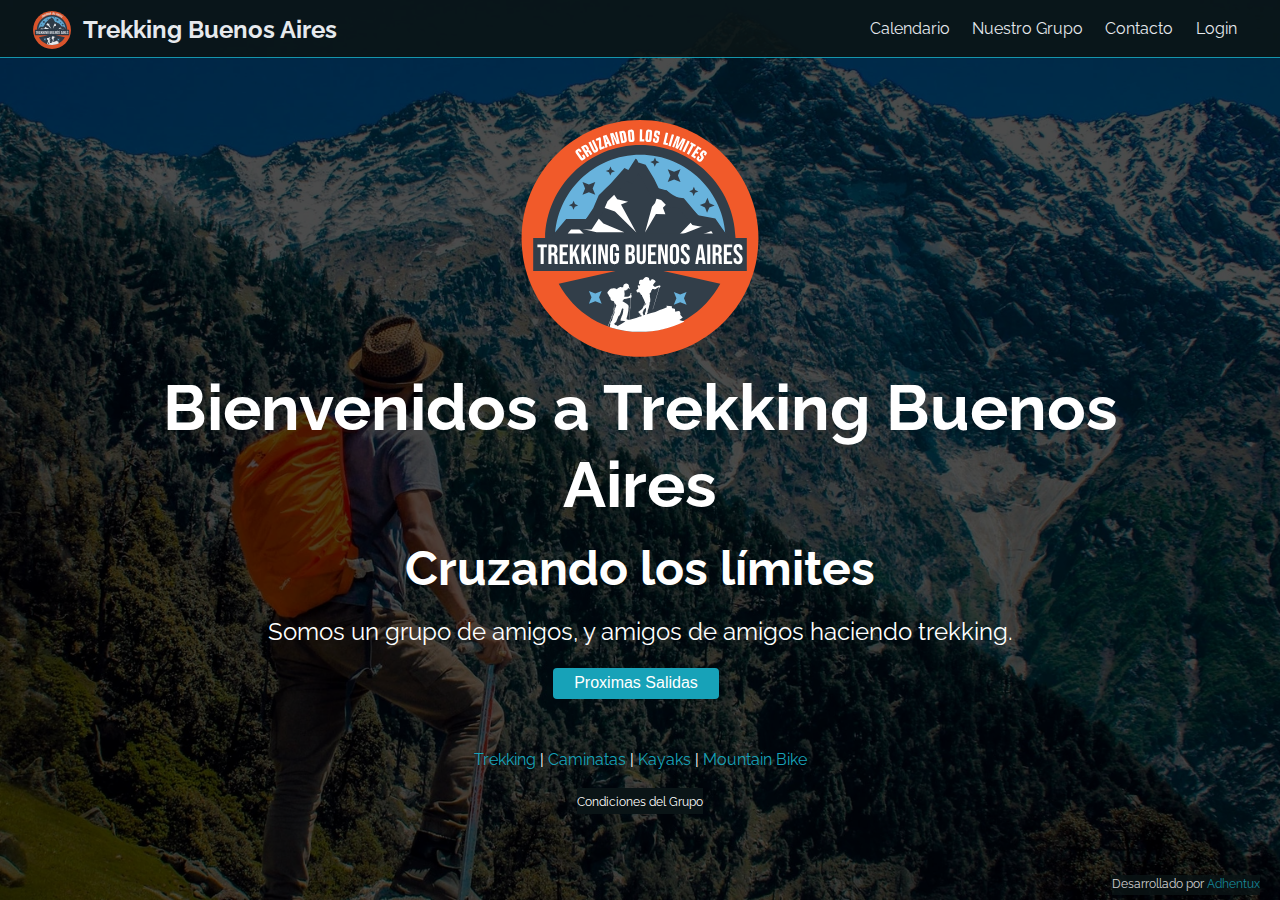
<file: index.html>
<!DOCTYPE html>
<html lang="en">

<head>
  <meta charset="utf-8" />
  <!-- <link rel="icon" href="/favicon.ico" /> -->
  <meta name="viewport" content="width=device-width, initial-scale=1" />
  <meta name="theme-color" content="#000000" />
  <!-- Meta Description -->
  <meta name="description"
    content="Somos un grupo de amigos, y amigos de amigos, sin intenciones de lucro que hacemos caminos de trekking, los inventamos y los conquistamos">
  <meta name="keywords" content="Trekking, Kayaks, Mountain Bike, Caminatas, Excursiones">
  <meta name="author" content="Adhentux">
  <!-- Favicons -->
  <link href="./favicon.png" rel="icon">
  <link rel="apple-touch-icon" href="/logo192.png" />
  <link href="https://fonts.googleapis.com/css?family=Raleway" rel="stylesheet" />
  <link rel="stylesheet" href="https://use.fontawesome.com/releases/v5.8.1/css/all.css"
    integrity="sha384-50oBUHEmvpQ+1lW4y57PTFmhCaXp0ML5d60M1M7uH2+nqUivzIebhndOJK28anvf" crossorigin="anonymous" />
  <link rel="manifest" href="/manifest.json" />
  <link rel="stylesheet" href="style.css" />
  <title>Bienvenidos a Trekking Buenos Aires</title>


</head>

<body>
  <div id="root">
    <nav class="navbar bg-dark">
      <ul class="brand-logo">
        <li>
          <div class="img-logo"></div>
        </li>
        <li>
          <h1><a href="/">Trekking Buenos Aires</a></h1>
        </li>
      </ul>
      <ul>
        <li><a href="/calendar">Calendario</a></li>
        <li><a href="/company">Nuestro Grupo</a></li>
        <li><a href="/contact">Contacto</a></li>
        <li><a href="/login">Login</a></li>
      </ul>
    </nav>
    <div class="alert-wrapper"></div>
    <section class="landing">
      <div class="dark-overlay">
        <div class="landing-inner">
          <div class="logo-big"></div>
          <h1 class="x-large">Bienvenidos a Trekking Buenos Aires</h1>
          <h1 class="large">Cruzando los límites</h1>
          <p class="lead">Somos un grupo de amigos, y amigos de amigos haciendo trekking.</p>
          <div class="buttons"><button class="btn btn-primary">Proximas Salidas</button></div>
          <div class="search"></div>
          <div><a class="link" href="/trips/?q=&amp;category=Trekking">Trekking</a>|<a class="link"
              href="/trips/?q=&amp;category=Caminatas">Caminatas</a>|<a class="link"
              href="/trips/?q=&amp;category=Kayaks">Kayaks</a>|<a class="link"
              href="/trips/?q=&amp;category=Mountain Bike">Mountain Bike</a></div>
          <div class="my-1 bg-dark"><a class="text-link" href="/conditions">Condiciones del Grupo</a></div>
        </div>
      </div>
    </section>
    <footer id="footer" class="bg-dark">
      <p>Desarrollado por <a href="http://adhentux.com" target="_blank" rel="noreferrer">Adhentux</a></p>
    </footer>
  </div>
</body>

</html>
</file>
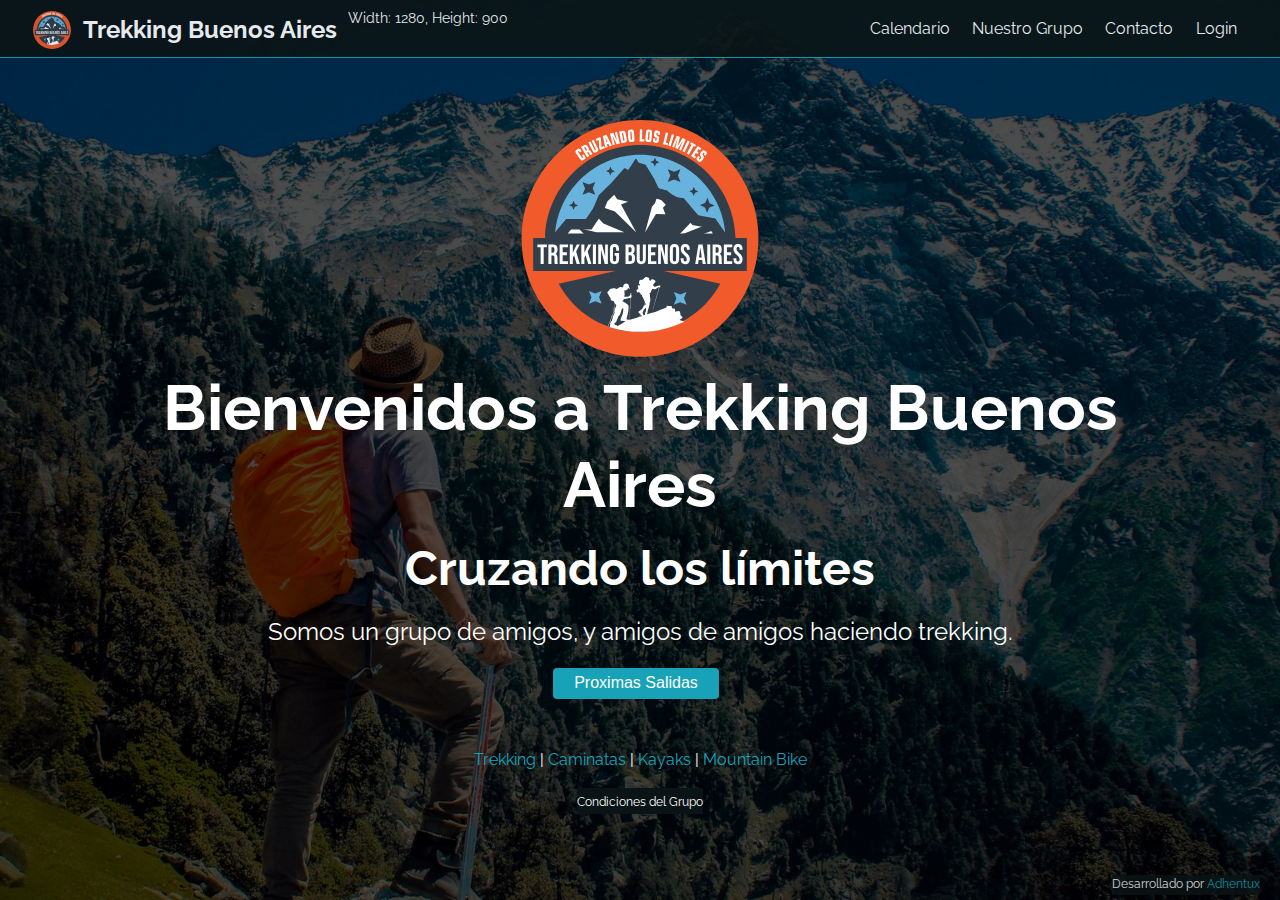
<file: index2.html>
<!DOCTYPE html>
<html lang="en">

<head>
  <meta charset="utf-8" />
  <!-- <link rel="icon" href="/favicon.ico" /> -->
  <meta name="viewport" content="width=device-width, initial-scale=1" />
  <meta name="theme-color" content="#000000" />
  <!-- Meta Description -->
  <meta name="description"
    content="Somos un grupo de amigos, y amigos de amigos, sin intenciones de lucro que hacemos caminos de trekking, los inventamos y los conquistamos">
  <meta name="keywords" content="Trekking, Kayaks, Mountain Bike, Caminatas, Excursiones">
  <meta name="author" content="Adhentux">
  <!-- Favicons -->
  <link href="./favicon.png" rel="icon">
  <link rel="apple-touch-icon" href="/logo192.png" />
  <link href="https://fonts.googleapis.com/css?family=Raleway" rel="stylesheet" />
  <link rel="stylesheet" href="https://use.fontawesome.com/releases/v5.8.1/css/all.css"
    integrity="sha384-50oBUHEmvpQ+1lW4y57PTFmhCaXp0ML5d60M1M7uH2+nqUivzIebhndOJK28anvf" crossorigin="anonymous" />
  <link rel="manifest" href="/manifest.json" />
  <link rel="stylesheet" href="style2.css" />
  <title>ORI - Bienvenidos a Trekking Buenos Aires</title>


</head>

<body>
  <div id="root">
    <nav class="navbar bg-dark">
      <ul class="brand-logo">
        <li>
          <div class="img-logo"></div>
        </li>
        <li>
          <h1><a href="/">Trekking Buenos Aires</a></h1>
        </li>
        <li>
          <div id="result" class="tiny"></div>
        </li>
      </ul>
      <ul>
        <li><a href="/calendar">Calendario</a></li>
        <li><a href="/company">Nuestro Grupo</a></li>
        <li><a href="/contact">Contacto</a></li>
        <li><a href="/login">Login</a></li>
      </ul>
    </nav>
    <div class="alert-wrapper"></div>
    <section class="landing">
      <div class="dark-overlay">
        <div class="landing-inner">
          <div class="logo-big"></div>
          <h1 class="x-large">Bienvenidos a Trekking Buenos Aires</h1>
          <h1 class="large">Cruzando los límites</h1>
          <p class="lead">Somos un grupo de amigos, y amigos de amigos haciendo trekking.</p>
          <div class="buttons"><button class="btn btn-primary">Proximas Salidas</button></div>
          <div class="search"></div>
          <div><a class="link" href="/trips/?q=&amp;category=Trekking">Trekking</a>|<a class="link"
              href="/trips/?q=&amp;category=Caminatas">Caminatas</a>|<a class="link"
              href="/trips/?q=&amp;category=Kayaks">Kayaks</a>|<a class="link"
              href="/trips/?q=&amp;category=Mountain Bike">Mountain Bike</a></div>
          <div class="my-1 bg-dark"><a class="text-link" href="/conditions">Condiciones del Grupo</a></div>
        </div>
      </div>
    </section>
    <footer id="footer" class="bg-dark">
      <p>Desarrollado por <a href="http://adhentux.com" target="_blank" rel="noreferrer">Adhentux</a></p>
    </footer>
  </div>
  <script>
    // Defining event listener function
    function displayWindowSize() {
      // Get width and height of the window excluding scrollbars
      var w = document.documentElement.clientWidth;
      var h = document.documentElement.clientHeight;

      // Display result inside a div element
      document.getElementById("result").innerHTML = "Width: " + w + ", " + "Height: " + h;
    }

    // Attaching the event listener function to window's resize event
    window.addEventListener("resize", displayWindowSize);

    // Calling the function for the first time
    displayWindowSize();
  </script>
</body>

</html>
</file>
<file: style.css>
/* Global Styles */
:root {
  --primary-color: #17a2b8;
  --secondary-color: #c27380;
  --dark-color: #0a1416;
  /* #343a40; */
  --light-color: #f4f4f4;
  --danger-color: #dc3545;
  --success-color: #28a745;
  --disabled-color: #c4bbbb;
}

* {
  box-sizing: border-box;
  margin: 0;
  padding: 0;
}

body {
  font-family: 'Raleway', sans-serif;
  font-size: 1rem;
  line-height: 1.6;
  background-color: #fff;
  color: #333;
}

a {
  color: var(--primary-color);
  text-decoration: none;
}

ul {
  list-style: none;
}

img {
  width: 100%;
}

.img-logo {
  content: url("./img/logo.svg");
  width: 40px;
}

.brand-logo {
  height: 35px
}

.brand-logo h1 {
  font-size: 1.5rem;
}

.logo-big {
  content: url("./img/logo.svg");
  width: 250px;
  margin-top: 50px;
}

.search-panel {
  display: flex;

}

.input-text {
  display: inline;
  /* width: 100%; */
  padding: 0.2rem;
  margin-left: 2rem;
  margin-bottom: 1rem;
  font-family: inherit;
  font-size: 1.2rem;
  border: 1px solid #ccc;
  resize: none;
}

/* Utilities */
.container {
  max-width: 1100px;
  margin: auto;
  overflow: hidden;
  padding: 0 2rem;
  margin-top: 6rem;
  margin-bottom: 3rem;
}

.inline {
  display: inline-block;
}

/* .footer {
  display: flex;
  justify-content: space-between;
  align-items: center;
  border-bottom: solid 1px var(--primary-color);
  opacity: 0.9;
} */

#footer {
  position: fixed;
  height: 20px;
  bottom: 0px;
  /* left: 0px; */
  right: 20px;
  margin-bottom: 5px;
  opacity: 0.8;
  display: flex;
  justify-content: space-between;
  align-items: center;
}

#footer p {
  font-size: 0.75rem;
  color: #fff;
}

.footer-basic {
  padding: 30px 0;
  background-color: #ffffff;
  color: #4b4c4d;
}

.footer-home {
  padding: 10px;
  background-color: #ffffff;
  color: #4b4c4d;
  height: 20vh;
  border-top: solid 1px var(--dark-color);
  opacity: 0.9;
}

.footer-basic ul {
  padding: 0;
  list-style: none;
  text-align: center;
  font-size: 18px;
  line-height: 1.6;
  margin-bottom: 0;
}

.footer-home ul {
  padding: 0;
  list-style: none;
  text-align: center;
  font-size: 18px;
  line-height: 1.6;
  margin-bottom: 0;
}

.footer-basic li {
  padding: 0 10px;
}

.footer-home li {
  padding: 0 10px;
}

.footer-basic ul a {
  color: inherit;
  text-decoration: none;
  opacity: 0.8;
}

.footer-home ul a {
  color: inherit;
  text-decoration: none;
  opacity: 0.8;
}

.footer-basic ul a:hover {
  opacity: 1;
}

.footer-home ul a:hover {
  opacity: 1;
}

.footer-basic .social {
  text-align: center;
  padding-bottom: 25px;
}

.footer-home .social {
  text-align: center;
  padding-bottom: 25px;
}

.footer-basic .social>a {
  font-size: 24px;
  width: 40px;
  height: 40px;
  line-height: 40px;
  display: inline-block;
  text-align: center;
  border-radius: 50%;
  border: 1px solid #ccc;
  margin: 0 8px;
  color: inherit;
  opacity: 0.75;
}

.footer-home .social>a {
  font-size: 24px;
  width: 40px;
  height: 40px;
  line-height: 40px;
  display: inline-block;
  text-align: center;
  border-radius: 50%;
  border: 1px solid #ccc;
  margin: 0 8px;
  color: inherit;
  opacity: 0.75;
}

.footer-basic .social>a:hover {
  opacity: 0.9;
}

.footer-home .social>a:hover {
  opacity: 0.9;
}

.footer-basic .copyright {
  margin-top: 7px;
  text-align: center;
  font-size: 13px;
  color: #aaa;
  margin-bottom: 0;
}

.footer-home .copyright {
  margin-top: 7px;
  text-align: center;
  font-size: 13px;
  color: #aaa;
  margin-bottom: 0;
}

.list-inline {
  padding-left: 0;
  margin-left: -5px;
  list-style: none;
}

.list-inline>li {
  display: inline-block;
  padding-right: 5px;
  padding-left: 5px;
}

/* Text Styles*/
.x-large {
  font-size: 4rem;
  line-height: 1.2;
  margin-bottom: 1rem;
}

.large {
  font-size: 3rem;
  line-height: 1.2;
  margin-bottom: 1rem;
}

.medium {
  font-size: 2rem;
  line-height: 1.2;
  margin-bottom: 0.5rem;
}

.small {
  font-size: 1rem;
  line-height: 1.2;
  margin-bottom: 0.5rem;
}

.small2 {
  font-size: 1.3rem;
  line-height: 1.2;
  margin-bottom: 0.5rem;
}

.tiny {
  font-size: 0.90rem;
  line-height: 1;
  justify-items: center;
}

.mini {
  font-size: 0.80rem;
  line-height: 1;
  justify-items: center;
}

.lead {
  font-size: 1.5rem;
  margin-bottom: 1rem;
}

.text-center {
  text-align: center;
}

.text-primary {
  color: var(--primary-color);
}

.text-dark {
  color: var(--dark-color);
}

/* Search Container and Ctrl */
.search {
  display: grid;
  grid-template-columns: 4fr 1fr;
  align-items: center;
  grid-gap: 2rem;
  padding: 1rem;
  line-height: 1.8;
  margin-bottom: 1rem;
}

.textinput {
  width: 100%;
  padding: 0.4rem;
  font-size: 1.2rem;
  border: 1px solid #ccc;
  display: block;
}

/* Padding */
.p {
  padding: 0.5rem;
}

.p-1 {
  padding: 1rem;
}

.p-2 {
  padding: 2rem;
}

.p-3 {
  padding: 3rem;
}

.py {
  padding: 0.5rem 0;
}

.py-1 {
  padding: 1rem 0;
}

.py-2 {
  padding: 2rem 0;
}

.py-3 {
  padding: 3rem 0;
}

/* Margin */
.m {
  margin: 0.5rem;
}

.m-1 {
  margin: 1rem;
}

.m-2 {
  margin: 2rem;
}

.m-3 {
  margin: 3rem;
}

.my {
  margin: 0.5rem 0;
}

.my-1 {
  margin: 1rem 0;
}

.my-2 {
  margin: 2rem 0;
}

.my-3 {
  margin: 3rem 0;
}

.mg-top-1 {
  margin-top: 1rem;
}

/* Buttons */
.btn {
  display: inline-block;
  background: var(--light-color);
  color: #333;
  padding: 0.4rem 1.3rem;
  font-size: 1rem;
  border: none;
  cursor: pointer;
  margin-right: 0.5rem;
  transition: opacity 0.2s ease-in;
  outline: none;
  border-radius: 4px;
}

.btn-small {
  font-size: 0.8rem
}

.btn-disabled {
  background: var(--disabled-color);
}

.badge {
  font-size: 0.8rem;
  padding: 0.1rem;
  text-align: center;
  margin: 0.3rem;
  background: var(--light-color);
  color: #333;
  width: 160px;
}

.alert {
  padding: 0.8rem;
  margin: 1rem 0;
  opacity: 0.9;
  background: var(--light-color);
  color: #333;
}

.btn-primary,
.bg-primary,
.badge-primary,
.alert-primary {
  background: var(--primary-color);
  color: #fff;
}

.btn-light,
.bg-light,
.badge-light,
.alert-light {
  background: var(--light-color);
  color: #333;
}

.btn-dark,
.bg-dark,
.badge-dark,
.alert-dark {
  background: var(--dark-color);
  color: #fff;
}

.btn-danger,
.bg-danger,
.badge-danger,
.alert-danger {
  background: var(--danger-color);
  color: #fff;
}

.btn-success,
.bg-success,
.badge-success,
.alert-success {
  background: var(--success-color);
  color: #fff;
}

.btn-white,
.bg-white,
.badge-white,
.alert-white {
  background: #fff;
  color: #333;
  border: #ccc solid 1px;
}

.btn-secondary {
  background: var(--secondary-color);
  color: #fff
}

.btn:hover {
  opacity: 0.8;
}

.bg-light,
.badge-light {
  border: #ccc solid 1px;
}

.round-img {
  border-radius: 50%;
}

.round-img-slow {
  border-radius: 2%;
  width: 250px;
  /*height: 250px;*/
  object-fit: contain;
}


.line {
  height: 1px;
  background: #ccc;
  margin: 1.5rem 0;
}

/* Overlay */
.dark-overlay {
  background-color: rgba(0, 0, 0, 0.7);
  position: absolute;
  top: 0;
  left: 0;
  width: 100%;
  height: 100%;
}

.darklight-overlay {
  background-color: rgba(0, 0, 0, 0.4);
  /* position: absolute; */
  top: 0;
  left: 0;
  width: 100%;
  /* height: 100%; */
  min-height: 100vh;
}

/* .darklight-overlay {
  background-color: rgba(0, 0, 0, 0.4);
  position: absolute;
  top: 0;
  left: 0;
  width: 100%;
  height: 100%;
} */

/* Forms */
.form .form-group {
  margin: 1.2rem 0;
}

.form .form-text {
  display: block;
  margin-top: 0.3rem;
  color: #888;
}

.form input[type='text'],
.form input[type='email'],
.form input[type='password'],
.form input[type='date'],
.form select,
.form textarea {
  display: block;
  width: 100%;
  padding: 0.4rem;
  font-family: inherit;
  font-size: 1.2rem;
  border: 1px solid #ccc;
  resize: none;
}

.form input[type='checkbox'] {
  /* display: block;
  width: 100%;
  padding: 0.4rem;
  font-family: inherit;
  font-size: 1.2rem;
  border: 1px solid #ccc;
  resize: none; */
  margin: 10px;
}

/* .form input[type='submit'],
button {
  font: inherit;
} */

.form input[type='submit']:disabled {
  background: var(--disabled-color);
}

.form .social-input {
  display: flex;
}

.form .social-input i {
  padding: 0.5rem;
  width: 4rem;
}

.form .social-input i.fa-twitter {
  color: #38a1f3;
}

.form .social-input i.fa-facebook {
  color: #3b5998;
}

.form .social-input i.fa-instagram {
  color: #3f729b;
}

.form .social-input i.fa-youtube {
  color: #c4302b;
}

.form .social-input i.fa-linkedin {
  color: #0077b5;
}

.table th,
.table td {
  padding: 1rem;
  text-align: left;
}

.table th {
  background: var(--light-color);
}

.table tfoot td {
  background: var(--light-color);
}

/* Navbar */
.navbar {
  display: flex;
  justify-content: space-between;
  align-items: center;
  padding: 0.7rem 2rem;
  position: fixed;
  z-index: 1;
  width: 100%;
  top: 0;
  border-bottom: solid 1px var(--primary-color);
  opacity: 0.9;
}

.navbar ul {
  display: flex;
  white-space: nowrap;
}

.navbar a {
  color: #fff;
  padding: 0.45rem;
  margin: 0 0.25rem;
}

.navbar a:hover {
  color: var(--primary-color);
}

.navbar .welcome span {
  margin-right: 0.6rem;
}

/* Landing Page */
/* .landing {
  position: relative;
  background-image: url('./img/showcase2.webp');
  background-repeat: no-repeat;
  background-size: cover;
  background-position: center;
  height: 100vh;
} */

.landing {
  background-image: url('./img/showcase2.webp');
  background-size: cover;
  background-position: center;
  height: 100vh;
  display: flex;
  flex-direction: column;
  justify-content: center;
  align-items: center;
  text-align: center;
  padding: 0 20px;
}

.landing-inner {
  color: #fff;
  height: 100%;
  width: 80%;
  margin: auto;
  display: flex;
  flex-direction: column;
  align-items: center;
  justify-content: center;
  text-align: center;
}

/* Company */
.company {
  position: relative;
  background: url('./img/company.jpg') no-repeat center center/cover;
  min-height: 100vh;
}

.company-inner {
  color: #fff;
  min-height: 100vh;
  padding: 2rem;
  width: 100%;
  display: flex;
  flex-direction: column;
  align-items: center;
  justify-content: center;
  text-align: center;
}

.company-container {
  margin-top: 4.0rem;
}

/* Conditions */
.conditions {
  position: relative;
  min-height: 100vh;
}

.conditions-inner {
  min-height: 100vh;
  padding: 2rem;
  width: 100%;
  display: flex;
  flex-direction: column;
}

.conditions-container {
  margin-top: 4.0rem;
}

.conditions-container p {
  margin-top: 1.2rem;
  line-height: 1.6;
}

/* Profiles Page */
.profile {
  display: grid;
  grid-template-columns: 2fr 4fr 2fr;
  align-items: top;
  grid-gap: 2rem;
  padding: 1rem;
  line-height: 1.8;
  margin-bottom: 1rem;
}

/* Profile Page */
.profile-grid {
  display: grid;
  grid-template-areas:
    'top top'
    'about about'
    'exp edu'
    'github github';
  grid-gap: 1rem;
}

.profile-top {
  grid-area: top;
  display: flex;
  flex-direction: column;
  align-items: center;
  justify-content: center;
  text-align: center;
}

.profile-top img {
  width: 250px;
}

.profile-top .icons a {
  color: #fff;
  margin: 0 0.3rem;
}

.profile-top .icons a:hover {
  color: var(--dark-color);
}

.profile-about {
  grid-area: about;
  text-align: center;
}

.profile-about .skills {
  display: flex;
  align-items: center;
  justify-content: center;
  text-align: center;
}

.profile-exp {
  grid-area: exp;
}

.profile-edu {
  grid-area: edu;
}

.profile-exp h2,
.profile-edu h2 {
  margin-bottom: 1rem;
}

.profile-exp>div,
.profile-edu>div {
  margin-bottom: 1rem;
  padding-bottom: 1rem;
  border-bottom: #ccc 1px dotted;
}

.profile-exp>div:last-child,
.profile-edu>div:last-child {
  border: 0;
}

.profile-exp p,
.profile-edu p {
  margin: 0.5rem 0;
}

.profile-github {
  grid-area: github;
}

.profile-github .repo {
  display: flex;
}

.profile-github .repo>div:first-child {
  flex: 7;
  flex-basis: 70%;
}

.profile-github>div:last-child {
  flex: 3;
  flex-basis: 20%;
}

/* Posts Page */
.post-form .post-form-header {
  background: var(--primary-color);
  padding: 0.5rem;
}

.post {
  display: grid;
  grid-template-columns: 1fr 4fr;
  grid-gap: 2rem;
  align-items: center;
}

.post>div:first-child {
  text-align: center;
}

.post img {
  width: 100px;
}

.post .comment-count {
  background: var(--light-color);
  color: var(--primary-color);
  padding: 0.1rem 0.2rem;
  border-radius: 5px;
  font-size: 0.8rem;
}

.post .post-date {
  color: #aaa;
  font-size: 0.8rem;
  margin-bottom: 0.5rem;
}

.alert-wrapper {
  position: fixed;
  top: 4rem;
  right: 2rem;
  display: inline-block;
}

input[type="file"] {
  display: none;
}

.custom-file-upload {
  border: 1px solid #ccc;
  display: inline-block;
  padding: 6px 12px;
  cursor: pointer;
}

.btn-link {
  line-height: 1;
}

/* cards styles */
.cards {
  padding: 2rem;
}

.cards>ul {
  display: grid;
  grid-template-columns: repeat(auto-fit, minmax(320px, 1fr));
  grid-gap: 1rem;
}

.cards>ul>li {
  border: 1px solid #E2E2E2;
  border-radius: .5rem;
}

.cards>ul>li>figure {
  max-height: 220px;
  overflow: hidden;
  border-top-left-radius: .5rem;
  border-top-right-radius: .5rem;
  position: relative;
}

.cards>ul>li>figure>img {
  width: 100%;
}

.cards>ul>li>figure>figcaption {
  position: absolute;
  bottom: 0;
  background-color: rgba(0, 0, 0, .7);
  width: 100%;
}

.cards>ul>li>figure>figcaption>h3 {
  color: white;
  padding: .75rem;
  font-size: 1.25rem;
}

.cards>ul>li>figure>figcaption>h3>a {
  color: white;
  padding: .75rem;
  font-size: 1.25rem;
}

.cards>ul>li>p {
  font-size: 1rem;
  line-height: 1.5;
  padding: 1rem .75rem;
  color: #666666;
}

.cards>ul>li>a {
  padding: .5rem 1rem;
  margin: .5rem;
}

.card-load {
  max-height: 220px;
  overflow: hidden;
  border-top-left-radius: .5rem;
  border-top-right-radius: .5rem;
  position: relative;
}

.card-load>figure>img {
  /*width: 100%;*/
  width: 300px;
}


/* gral*/
.no-wrap {
  white-space: nowrap;
  min-width: max-content;
}

p {
  white-space: pre-wrap;
}

label {
  font-weight: 550;
  font-size: 1.1rem;
}

.inline {
  display: inline-block;
}

.link {
  cursor: pointer;
  margin: 0 0.25rem;
}

.footer2 {
  padding: 0;
  text-align: center;
  font-size: 18px;
  line-height: 1.6;
  margin-bottom: 0;
}

.rubber-stamp {
  background: var(--dark-color);
  color: #fff
}

/* end gral*/

/* Nav Calendar*/
.nav-months ul {
  float: left;
  list-style: none;
}

.nav-months li {
  float: left;
  margin: 5px;
  border-radius: 4px;
}

.nav-months a {
  width: 110px;
  text-align: center;
  float: left;
  padding: .5em 1.1em;
  text-decoration: none;

  color: #333;
  background: var(--white-color);
  border: #ccc solid 1px;

  cursor: pointer;
  border-radius: 4px;
}

.nav-months a:hover,
nav a:focus {
  outline: 0;
  color: #fff;
  background: var(--dark-color);
}

.nav-months ul li a.active {
  color: #fff;
  background: var(--success-color);
}

.nav-months ul li a.disabled {
  color: #333;
  background: var(--light-color);
  border: #eee solid 1px;
}

/* End Nav Calendar*/

.highlight {
  color: white;
  background-color: #343a40;
  font-weight: 900;
  padding: 4px;
  opacity: 0.9;
}

.highlight2 {
  color: white;
  background-color: #F15A2A;
  font-weight: 900;
  padding: 4px;
  opacity: 0.9;
}

.footnote {
  font-size: 13px;
}

.text-link {
  font-size: 0.75rem;
  color: #fff;
}

/********************************************************************/
/* Notebooks Styles */
/********************************************************************/
/* @media (max-width: 1366px) {
  .logo-big {
    width: 200px;
    margin-top: 60px;
  }

  .x-large {
    font-size: 2.6rem;
    line-height: 1.2;
    margin-bottom: 1rem;
  }

  .large {
    font-size: 2.2rem;
    line-height: 1.2;
    margin-bottom: 1rem;
  }

  .medium {
    font-size: 1.4rem;
    line-height: 1.2;
    margin-bottom: 0.5rem;
  }

  .lead {
    font-size: 1.8rem;
  }
} */

/********************************************************************/
/* Mobile Styles */
/********************************************************************/
@media (max-width: 768px) {
  .logo-big {
    width: 150px;
  }

  .container {
    margin-top: 8rem;
  }

  .hide-sm {
    display: none;
  }

  /* Text Styles */
  .x-large {
    font-size: 2rem;
  }

  .large {
    font-size: 1.6rem;
  }

  .lead {
    font-size: 1rem;
  }

  /* Navbar */
  .navbar {
    display: block;
    text-align: center;
  }

  .navbar ul {
    text-align: center;
    justify-content: center;
  }

  .navbar h1 {
    margin-bottom: 1rem;
  }

  .navbar .welcome {
    display: none;
  }

  /* Profiles Page */
  .profile {
    grid-template-columns: 1fr;
    text-align: center;
  }

  .profile ul {
    display: none;
  }

  /* Profile Page */

  .profile-top img,
  .profile img {
    width: 200px;
    margin: auto;
  }

  .profile-grid {
    grid-template-areas:
      'top'
      'about'
      'exp'
      'edu'
      'github';
  }

  .profile-about .skills {
    flex-direction: column;
  }

  .dash-buttons a {
    display: block;
    width: 100%;
    margin-bottom: 0.2rem;
  }

  .post {
    grid-template-columns: 1fr;
  }

  .post a,
  .post button {
    padding: 0.3rem 0.4rem;
  }

  .round-img-slow {
    border-radius: 2%;
    width: 150px;
    height: 150px;
  }

  .img-logo {
    /* content:url("./img/logo.svg"); */
    width: 30px;
  }

  .brand-logo h1 {
    font-size: 1.25rem;
  }

}

/********************************************************************/
/* End Mobile Styles */
/********************************************************************/
</file>
<file: style2.css>
/* Global Styles */
:root {
  --primary-color: #17a2b8;
  --secondary-color: #c27380;
  --dark-color: #0a1416;
  /* #343a40; */
  --light-color: #f4f4f4;
  --danger-color: #dc3545;
  --success-color: #28a745;
  --disabled-color: #c4bbbb;
}

* {
  box-sizing: border-box;
  margin: 0;
  padding: 0;
}

body {
  font-family: 'Raleway', sans-serif;
  font-size: 1rem;
  line-height: 1.6;
  background-color: #fff;
  color: #333;
}

a {
  color: var(--primary-color);
  text-decoration: none;
}

ul {
  list-style: none;
}

img {
  width: 100%;
}

.img-logo {
  content: url("./img/logo.svg");
  width: 40px;
}

.brand-logo {
  height: 35px
}

.brand-logo h1 {
  font-size: 1.5rem;
}

.logo-big {
  content: url("./img/logo.svg");
  width: 250px;
  margin-top: 50px;
}

.search-panel {
  display: flex;

}

.input-text {
  display: inline;
  /* width: 100%; */
  padding: 0.2rem;
  margin-left: 2rem;
  margin-bottom: 1rem;
  font-family: inherit;
  font-size: 1.2rem;
  border: 1px solid #ccc;
  resize: none;
}

/* Utilities */
.container {
  max-width: 1100px;
  margin: auto;
  overflow: hidden;
  padding: 0 2rem;
  margin-top: 6rem;
  margin-bottom: 3rem;
}

.inline {
  display: inline-block;
}

/* .footer {
  display: flex;
  justify-content: space-between;
  align-items: center;
  border-bottom: solid 1px var(--primary-color);
  opacity: 0.9;
} */

#footer {
  position: fixed;
  height: 20px;
  bottom: 0px;
  /* left: 0px; */
  right: 20px;
  margin-bottom: 5px;
  opacity: 0.8;
  display: flex;
  justify-content: space-between;
  align-items: center;
}

#footer p {
  font-size: 0.75rem;
  color: #fff;
}

.footer-basic {
  padding: 30px 0;
  background-color: #ffffff;
  color: #4b4c4d;
}

.footer-home {
  padding: 10px;
  background-color: #ffffff;
  color: #4b4c4d;
  height: 20vh;
  border-top: solid 1px var(--dark-color);
  opacity: 0.9;
}

.footer-basic ul {
  padding: 0;
  list-style: none;
  text-align: center;
  font-size: 18px;
  line-height: 1.6;
  margin-bottom: 0;
}

.footer-home ul {
  padding: 0;
  list-style: none;
  text-align: center;
  font-size: 18px;
  line-height: 1.6;
  margin-bottom: 0;
}

.footer-basic li {
  padding: 0 10px;
}

.footer-home li {
  padding: 0 10px;
}

.footer-basic ul a {
  color: inherit;
  text-decoration: none;
  opacity: 0.8;
}

.footer-home ul a {
  color: inherit;
  text-decoration: none;
  opacity: 0.8;
}

.footer-basic ul a:hover {
  opacity: 1;
}

.footer-home ul a:hover {
  opacity: 1;
}

.footer-basic .social {
  text-align: center;
  padding-bottom: 25px;
}

.footer-home .social {
  text-align: center;
  padding-bottom: 25px;
}

.footer-basic .social>a {
  font-size: 24px;
  width: 40px;
  height: 40px;
  line-height: 40px;
  display: inline-block;
  text-align: center;
  border-radius: 50%;
  border: 1px solid #ccc;
  margin: 0 8px;
  color: inherit;
  opacity: 0.75;
}

.footer-home .social>a {
  font-size: 24px;
  width: 40px;
  height: 40px;
  line-height: 40px;
  display: inline-block;
  text-align: center;
  border-radius: 50%;
  border: 1px solid #ccc;
  margin: 0 8px;
  color: inherit;
  opacity: 0.75;
}

.footer-basic .social>a:hover {
  opacity: 0.9;
}

.footer-home .social>a:hover {
  opacity: 0.9;
}

.footer-basic .copyright {
  margin-top: 7px;
  text-align: center;
  font-size: 13px;
  color: #aaa;
  margin-bottom: 0;
}

.footer-home .copyright {
  margin-top: 7px;
  text-align: center;
  font-size: 13px;
  color: #aaa;
  margin-bottom: 0;
}

.list-inline {
  padding-left: 0;
  margin-left: -5px;
  list-style: none;
}

.list-inline>li {
  display: inline-block;
  padding-right: 5px;
  padding-left: 5px;
}

/* Text Styles*/
.x-large {
  font-size: 4rem;
  line-height: 1.2;
  margin-bottom: 1rem;
}

.large {
  font-size: 3rem;
  line-height: 1.2;
  margin-bottom: 1rem;
}

.medium {
  font-size: 2rem;
  line-height: 1.2;
  margin-bottom: 0.5rem;
}

.small {
  font-size: 1rem;
  line-height: 1.2;
  margin-bottom: 0.5rem;
}

.small2 {
  font-size: 1.3rem;
  line-height: 1.2;
  margin-bottom: 0.5rem;
}

.tiny {
  font-size: 0.90rem;
  line-height: 1;
  justify-items: center;
}

.mini {
  font-size: 0.80rem;
  line-height: 1;
  justify-items: center;
}

.lead {
  font-size: 1.5rem;
  margin-bottom: 1rem;
}

.text-center {
  text-align: center;
}

.text-primary {
  color: var(--primary-color);
}

.text-dark {
  color: var(--dark-color);
}

/* Search Container and Ctrl */
.search {
  display: grid;
  grid-template-columns: 4fr 1fr;
  align-items: center;
  grid-gap: 2rem;
  padding: 1rem;
  line-height: 1.8;
  margin-bottom: 1rem;
}

.textinput {
  width: 100%;
  padding: 0.4rem;
  font-size: 1.2rem;
  border: 1px solid #ccc;
  display: block;
}

/* Padding */
.p {
  padding: 0.5rem;
}

.p-1 {
  padding: 1rem;
}

.p-2 {
  padding: 2rem;
}

.p-3 {
  padding: 3rem;
}

.py {
  padding: 0.5rem 0;
}

.py-1 {
  padding: 1rem 0;
}

.py-2 {
  padding: 2rem 0;
}

.py-3 {
  padding: 3rem 0;
}

/* Margin */
.m {
  margin: 0.5rem;
}

.m-1 {
  margin: 1rem;
}

.m-2 {
  margin: 2rem;
}

.m-3 {
  margin: 3rem;
}

.my {
  margin: 0.5rem 0;
}

.my-1 {
  margin: 1rem 0;
}

.my-2 {
  margin: 2rem 0;
}

.my-3 {
  margin: 3rem 0;
}

.mg-top-1 {
  margin-top: 1rem;
}

/* Buttons */
.btn {
  display: inline-block;
  background: var(--light-color);
  color: #333;
  padding: 0.4rem 1.3rem;
  font-size: 1rem;
  border: none;
  cursor: pointer;
  margin-right: 0.5rem;
  transition: opacity 0.2s ease-in;
  outline: none;
  border-radius: 4px;
}

.btn-small {
  font-size: 0.8rem
}

.btn-disabled {
  background: var(--disabled-color);
}

.badge {
  font-size: 0.8rem;
  padding: 0.1rem;
  text-align: center;
  margin: 0.3rem;
  background: var(--light-color);
  color: #333;
  width: 160px;
}

.alert {
  padding: 0.8rem;
  margin: 1rem 0;
  opacity: 0.9;
  background: var(--light-color);
  color: #333;
}

.btn-primary,
.bg-primary,
.badge-primary,
.alert-primary {
  background: var(--primary-color);
  color: #fff;
}

.btn-light,
.bg-light,
.badge-light,
.alert-light {
  background: var(--light-color);
  color: #333;
}

.btn-dark,
.bg-dark,
.badge-dark,
.alert-dark {
  background: var(--dark-color);
  color: #fff;
}

.btn-danger,
.bg-danger,
.badge-danger,
.alert-danger {
  background: var(--danger-color);
  color: #fff;
}

.btn-success,
.bg-success,
.badge-success,
.alert-success {
  background: var(--success-color);
  color: #fff;
}

.btn-white,
.bg-white,
.badge-white,
.alert-white {
  background: #fff;
  color: #333;
  border: #ccc solid 1px;
}

.btn-secondary {
  background: var(--secondary-color);
  color: #fff
}

.btn:hover {
  opacity: 0.8;
}

.bg-light,
.badge-light {
  border: #ccc solid 1px;
}

.round-img {
  border-radius: 50%;
}

.round-img-slow {
  border-radius: 2%;
  width: 250px;
  /*height: 250px;*/
  object-fit: contain;
}


.line {
  height: 1px;
  background: #ccc;
  margin: 1.5rem 0;
}

/* Overlay */
.dark-overlay {
  background-color: rgba(0, 0, 0, 0.7);
  position: absolute;
  top: 0;
  left: 0;
  width: 100%;
  height: 100%;
}

.darklight-overlay {
  background-color: rgba(0, 0, 0, 0.4);
  /* position: absolute; */
  top: 0;
  left: 0;
  width: 100%;
  /* height: 100%; */
  min-height: 100vh;
}

/* .darklight-overlay {
  background-color: rgba(0, 0, 0, 0.4);
  position: absolute;
  top: 0;
  left: 0;
  width: 100%;
  height: 100%;
} */

/* Forms */
.form .form-group {
  margin: 1.2rem 0;
}

.form .form-text {
  display: block;
  margin-top: 0.3rem;
  color: #888;
}

.form input[type='text'],
.form input[type='email'],
.form input[type='password'],
.form input[type='date'],
.form select,
.form textarea {
  display: block;
  width: 100%;
  padding: 0.4rem;
  font-family: inherit;
  font-size: 1.2rem;
  border: 1px solid #ccc;
  resize: none;
}

.form input[type='checkbox'] {
  /* display: block;
  width: 100%;
  padding: 0.4rem;
  font-family: inherit;
  font-size: 1.2rem;
  border: 1px solid #ccc;
  resize: none; */
  margin: 10px;
}

/* .form input[type='submit'],
button {
  font: inherit;
} */

.form input[type='submit']:disabled {
  background: var(--disabled-color);
}

.form .social-input {
  display: flex;
}

.form .social-input i {
  padding: 0.5rem;
  width: 4rem;
}

.form .social-input i.fa-twitter {
  color: #38a1f3;
}

.form .social-input i.fa-facebook {
  color: #3b5998;
}

.form .social-input i.fa-instagram {
  color: #3f729b;
}

.form .social-input i.fa-youtube {
  color: #c4302b;
}

.form .social-input i.fa-linkedin {
  color: #0077b5;
}

.table th,
.table td {
  padding: 1rem;
  text-align: left;
}

.table th {
  background: var(--light-color);
}

.table tfoot td {
  background: var(--light-color);
}

/* Navbar */
.navbar {
  display: flex;
  justify-content: space-between;
  align-items: center;
  padding: 0.7rem 2rem;
  position: fixed;
  z-index: 1;
  width: 100%;
  top: 0;
  border-bottom: solid 1px var(--primary-color);
  opacity: 0.9;
}

.navbar ul {
  display: flex;
  white-space: nowrap;
}

.navbar a {
  color: #fff;
  padding: 0.45rem;
  margin: 0 0.25rem;
}

.navbar a:hover {
  color: var(--primary-color);
}

.navbar .welcome span {
  margin-right: 0.6rem;
}

/* Landing Page */
.landing {
  position: relative;
  background-image: url('./img/showcase2.webp');
  background-repeat: no-repeat;
  background-size: cover;
  background-position: center;
  height: 100vh;
}

/* .landing {
  background-image: url('./img/showcase2.webp');
  background-size: cover;
  background-position: center;
  height: 100vh;
  display: flex;
  flex-direction: column;
  justify-content: center;
  align-items: center;
  text-align: center;
  padding: 0 20px;
} */

.landing-inner {
  color: #fff;
  height: 100%;
  width: 80%;
  margin: auto;
  display: flex;
  flex-direction: column;
  align-items: center;
  justify-content: center;
  text-align: center;
}

/* Company */
.company {
  position: relative;
  background: url('./img/company.jpg') no-repeat center center/cover;
  min-height: 100vh;
}

.company-inner {
  color: #fff;
  min-height: 100vh;
  padding: 2rem;
  width: 100%;
  display: flex;
  flex-direction: column;
  align-items: center;
  justify-content: center;
  text-align: center;
}

.company-container {
  margin-top: 4.0rem;
}

/* Conditions */
.conditions {
  position: relative;
  min-height: 100vh;
}

.conditions-inner {
  min-height: 100vh;
  padding: 2rem;
  width: 100%;
  display: flex;
  flex-direction: column;
}

.conditions-container {
  margin-top: 4.0rem;
}

.conditions-container p {
  margin-top: 1.2rem;
  line-height: 1.6;
}

/* Profiles Page */
.profile {
  display: grid;
  grid-template-columns: 2fr 4fr 2fr;
  align-items: top;
  grid-gap: 2rem;
  padding: 1rem;
  line-height: 1.8;
  margin-bottom: 1rem;
}

/* Profile Page */
.profile-grid {
  display: grid;
  grid-template-areas:
    'top top'
    'about about'
    'exp edu'
    'github github';
  grid-gap: 1rem;
}

.profile-top {
  grid-area: top;
  display: flex;
  flex-direction: column;
  align-items: center;
  justify-content: center;
  text-align: center;
}

.profile-top img {
  width: 250px;
}

.profile-top .icons a {
  color: #fff;
  margin: 0 0.3rem;
}

.profile-top .icons a:hover {
  color: var(--dark-color);
}

.profile-about {
  grid-area: about;
  text-align: center;
}

.profile-about .skills {
  display: flex;
  align-items: center;
  justify-content: center;
  text-align: center;
}

.profile-exp {
  grid-area: exp;
}

.profile-edu {
  grid-area: edu;
}

.profile-exp h2,
.profile-edu h2 {
  margin-bottom: 1rem;
}

.profile-exp>div,
.profile-edu>div {
  margin-bottom: 1rem;
  padding-bottom: 1rem;
  border-bottom: #ccc 1px dotted;
}

.profile-exp>div:last-child,
.profile-edu>div:last-child {
  border: 0;
}

.profile-exp p,
.profile-edu p {
  margin: 0.5rem 0;
}

.profile-github {
  grid-area: github;
}

.profile-github .repo {
  display: flex;
}

.profile-github .repo>div:first-child {
  flex: 7;
  flex-basis: 70%;
}

.profile-github>div:last-child {
  flex: 3;
  flex-basis: 20%;
}

/* Posts Page */
.post-form .post-form-header {
  background: var(--primary-color);
  padding: 0.5rem;
}

.post {
  display: grid;
  grid-template-columns: 1fr 4fr;
  grid-gap: 2rem;
  align-items: center;
}

.post>div:first-child {
  text-align: center;
}

.post img {
  width: 100px;
}

.post .comment-count {
  background: var(--light-color);
  color: var(--primary-color);
  padding: 0.1rem 0.2rem;
  border-radius: 5px;
  font-size: 0.8rem;
}

.post .post-date {
  color: #aaa;
  font-size: 0.8rem;
  margin-bottom: 0.5rem;
}

.alert-wrapper {
  position: fixed;
  top: 4rem;
  right: 2rem;
  display: inline-block;
}

input[type="file"] {
  display: none;
}

.custom-file-upload {
  border: 1px solid #ccc;
  display: inline-block;
  padding: 6px 12px;
  cursor: pointer;
}

.btn-link {
  line-height: 1;
}

/* cards styles */
.cards {
  padding: 2rem;
}

.cards>ul {
  display: grid;
  grid-template-columns: repeat(auto-fit, minmax(320px, 1fr));
  grid-gap: 1rem;
}

.cards>ul>li {
  border: 1px solid #E2E2E2;
  border-radius: .5rem;
}

.cards>ul>li>figure {
  max-height: 220px;
  overflow: hidden;
  border-top-left-radius: .5rem;
  border-top-right-radius: .5rem;
  position: relative;
}

.cards>ul>li>figure>img {
  width: 100%;
}

.cards>ul>li>figure>figcaption {
  position: absolute;
  bottom: 0;
  background-color: rgba(0, 0, 0, .7);
  width: 100%;
}

.cards>ul>li>figure>figcaption>h3 {
  color: white;
  padding: .75rem;
  font-size: 1.25rem;
}

.cards>ul>li>figure>figcaption>h3>a {
  color: white;
  padding: .75rem;
  font-size: 1.25rem;
}

.cards>ul>li>p {
  font-size: 1rem;
  line-height: 1.5;
  padding: 1rem .75rem;
  color: #666666;
}

.cards>ul>li>a {
  padding: .5rem 1rem;
  margin: .5rem;
}

.card-load {
  max-height: 220px;
  overflow: hidden;
  border-top-left-radius: .5rem;
  border-top-right-radius: .5rem;
  position: relative;
}

.card-load>figure>img {
  /*width: 100%;*/
  width: 300px;
}


/* gral*/
.no-wrap {
  white-space: nowrap;
  min-width: max-content;
}

p {
  white-space: pre-wrap;
}

label {
  font-weight: 550;
  font-size: 1.1rem;
}

.inline {
  display: inline-block;
}

.link {
  cursor: pointer;
  margin: 0 0.25rem;
}

.footer2 {
  padding: 0;
  text-align: center;
  font-size: 18px;
  line-height: 1.6;
  margin-bottom: 0;
}

.rubber-stamp {
  background: var(--dark-color);
  color: #fff
}

/* end gral*/

/* Nav Calendar*/
.nav-months ul {
  float: left;
  list-style: none;
}

.nav-months li {
  float: left;
  margin: 5px;
  border-radius: 4px;
}

.nav-months a {
  width: 110px;
  text-align: center;
  float: left;
  padding: .5em 1.1em;
  text-decoration: none;

  color: #333;
  background: var(--white-color);
  border: #ccc solid 1px;

  cursor: pointer;
  border-radius: 4px;
}

.nav-months a:hover,
nav a:focus {
  outline: 0;
  color: #fff;
  background: var(--dark-color);
}

.nav-months ul li a.active {
  color: #fff;
  background: var(--success-color);
}

.nav-months ul li a.disabled {
  color: #333;
  background: var(--light-color);
  border: #eee solid 1px;
}

/* End Nav Calendar*/

.highlight {
  color: white;
  background-color: #343a40;
  font-weight: 900;
  padding: 4px;
  opacity: 0.9;
}

.highlight2 {
  color: white;
  background-color: #F15A2A;
  font-weight: 900;
  padding: 4px;
  opacity: 0.9;
}

.footnote {
  font-size: 13px;
}

.text-link {
  font-size: 0.75rem;
  color: #fff;
}

/********************************************************************/
/* Notebooks Styles */
/********************************************************************/
/* @media (max-width: 1366px) {
  .logo-big {
    width: 200px;
    margin-top: 60px;
  }

  .x-large {
    font-size: 2.6rem;
    line-height: 1.2;
    margin-bottom: 1rem;
  }

  .large {
    font-size: 2.2rem;
    line-height: 1.2;
    margin-bottom: 1rem;
  }

  .medium {
    font-size: 1.4rem;
    line-height: 1.2;
    margin-bottom: 0.5rem;
  }

  .lead {
    font-size: 1.8rem;
  }
} */

/********************************************************************/
/* Mobile Styles */
/********************************************************************/
@media (max-width: 768px) {
  .logo-big {
    width: 150px;
  }

  .container {
    margin-top: 8rem;
  }

  .hide-sm {
    display: none;
  }

  /* Text Styles */
  .x-large {
    font-size: 2rem;
  }

  .large {
    font-size: 2rem;
  }

  .lead {
    font-size: 1rem;
  }

  /* Navbar */
  .navbar {
    display: block;
    text-align: center;
  }

  .navbar ul {
    text-align: center;
    justify-content: center;
  }

  .navbar h1 {
    margin-bottom: 1rem;
  }

  .navbar .welcome {
    display: none;
  }

  /* Profiles Page */
  .profile {
    grid-template-columns: 1fr;
    text-align: center;
  }

  .profile ul {
    display: none;
  }

  /* Profile Page */

  .profile-top img,
  .profile img {
    width: 200px;
    margin: auto;
  }

  .profile-grid {
    grid-template-areas:
      'top'
      'about'
      'exp'
      'edu'
      'github';
  }

  .profile-about .skills {
    flex-direction: column;
  }

  .dash-buttons a {
    display: block;
    width: 100%;
    margin-bottom: 0.2rem;
  }

  .post {
    grid-template-columns: 1fr;
  }

  .post a,
  .post button {
    padding: 0.3rem 0.4rem;
  }

  .round-img-slow {
    border-radius: 2%;
    width: 150px;
    height: 150px;
  }

  .img-logo {
    /* content:url("./img/logo.svg"); */
    width: 30px;
  }

  .brand-logo h1 {
    font-size: 1.25rem;
  }

}

/********************************************************************/
/* End Mobile Styles */
/********************************************************************/
</file>
